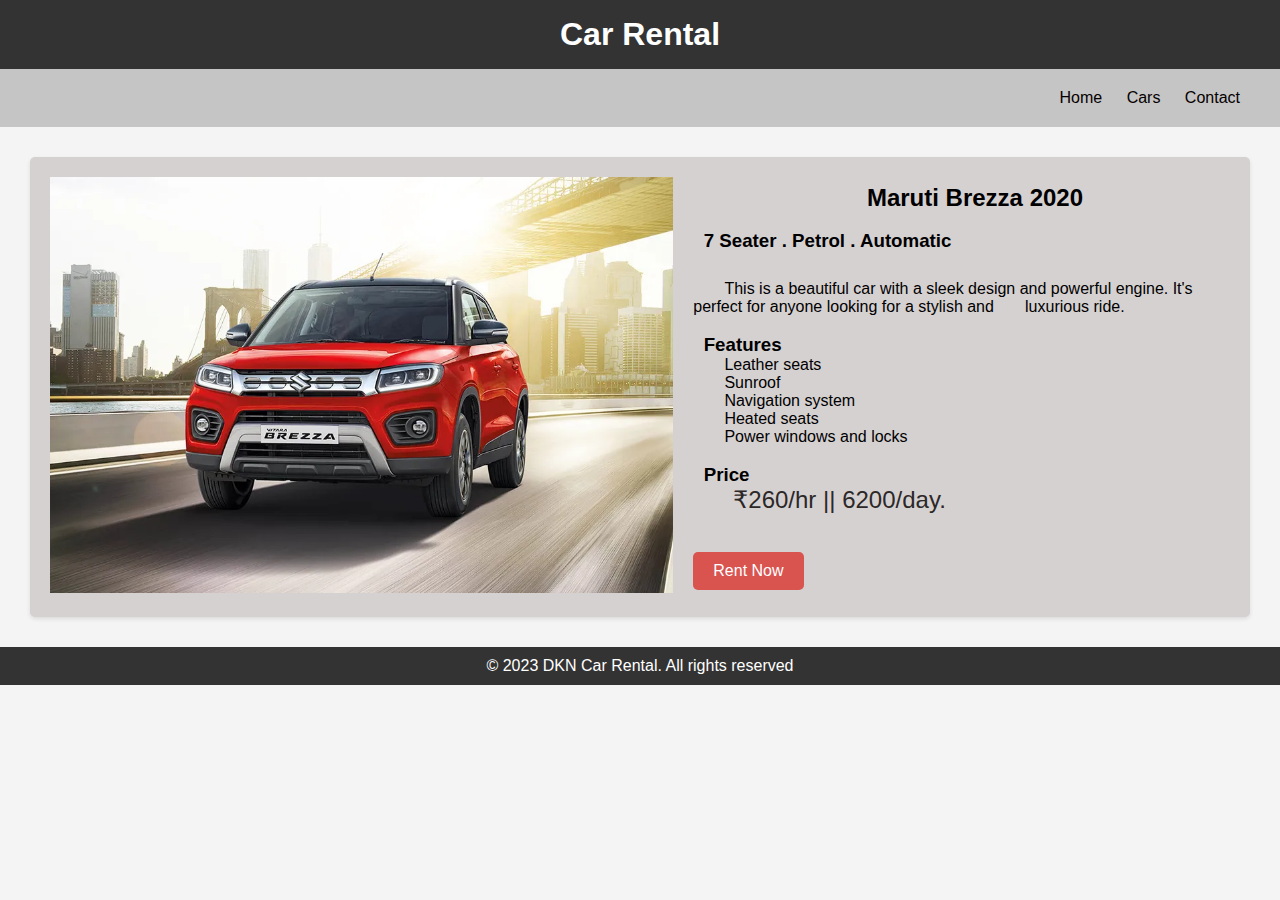
<file: brezza.html>
<!DOCTYPE html>
<html lang="en">
<head>
    <meta charset="UTF-8">
    <meta name="viewport" content="width=device-width, initial-scale=1.0">
    <link rel="stylesheet" href="nissan_kicks.css">
    <title>Car Description - Maruti Brezza 2020 </title>
</head>
<body>
    <header class="name">
        <h1>Car Rental</h1> </header>
        <header class="home">
        <nav>
            <ul>
                <li><a href="index.html">Home</a></li>
                <li><a href="Car_Shortlist.html">Cars</a></li>
                <li><a href="#">Contact</a></li>
            </ul>
        </nav>
    </header>

<main>    <main class="car-description">
        <div class="car-image"width="623.3" height="418.94">
            <img src="images/car9.jpg" alt="Car Image"width="623.3" height="414.98">
        </div>
        <div class="car-info">
            <h2>&nbsp;&nbsp;&nbsp;&nbsp;&nbsp;&nbsp;&nbsp;Maruti Brezza 2020</h2>
            <br>
            <h3><b>&nbsp; 7 Seater . Petrol . Automatic</b></h3><br>
            <p class="car-details">
                <p>&nbsp;&nbsp;&nbsp;&nbsp;&nbsp;&nbsp;&nbsp;This is a beautiful car with a sleek design and powerful engine. It's perfect for anyone looking for a stylish and &nbsp;&nbsp;&nbsp;&nbsp;&nbsp;&nbsp;luxurious ride.</p>
      <br>
                <h3>&nbsp;&nbsp;Features</h3>
      <ul>
        <li type="none">&nbsp;&nbsp;&nbsp;&nbsp;&nbsp;&nbsp;&nbsp;Leather seats<p>
        <li  type="none">&nbsp;&nbsp;&nbsp;&nbsp;&nbsp;&nbsp;&nbsp;Sunroof</li>
        <li type="none">&nbsp;&nbsp;&nbsp;&nbsp;&nbsp;&nbsp;&nbsp;Navigation system</li>
        <li type="none">&nbsp;&nbsp;&nbsp;&nbsp;&nbsp;&nbsp;&nbsp;Heated seats</li>
        <li type="none">&nbsp;&nbsp;&nbsp;&nbsp;&nbsp;&nbsp;&nbsp;Power windows and locks</li>
      </ul><br>
      <h3>&nbsp;&nbsp;Price</h3>
      <p class="car-price">&nbsp;&nbsp;&nbsp;&nbsp;&nbsp; ₹260/hr || 6200/day.</p>
            </p>
            &nbsp;
            <button class="rent-button">Rent Now</button>
        </div>
    </main></main>

    <footer>
        <p>&copy; 2023 DKN Car Rental. All rights reserved </p>
    </footer>
</body>
</html>
</file>
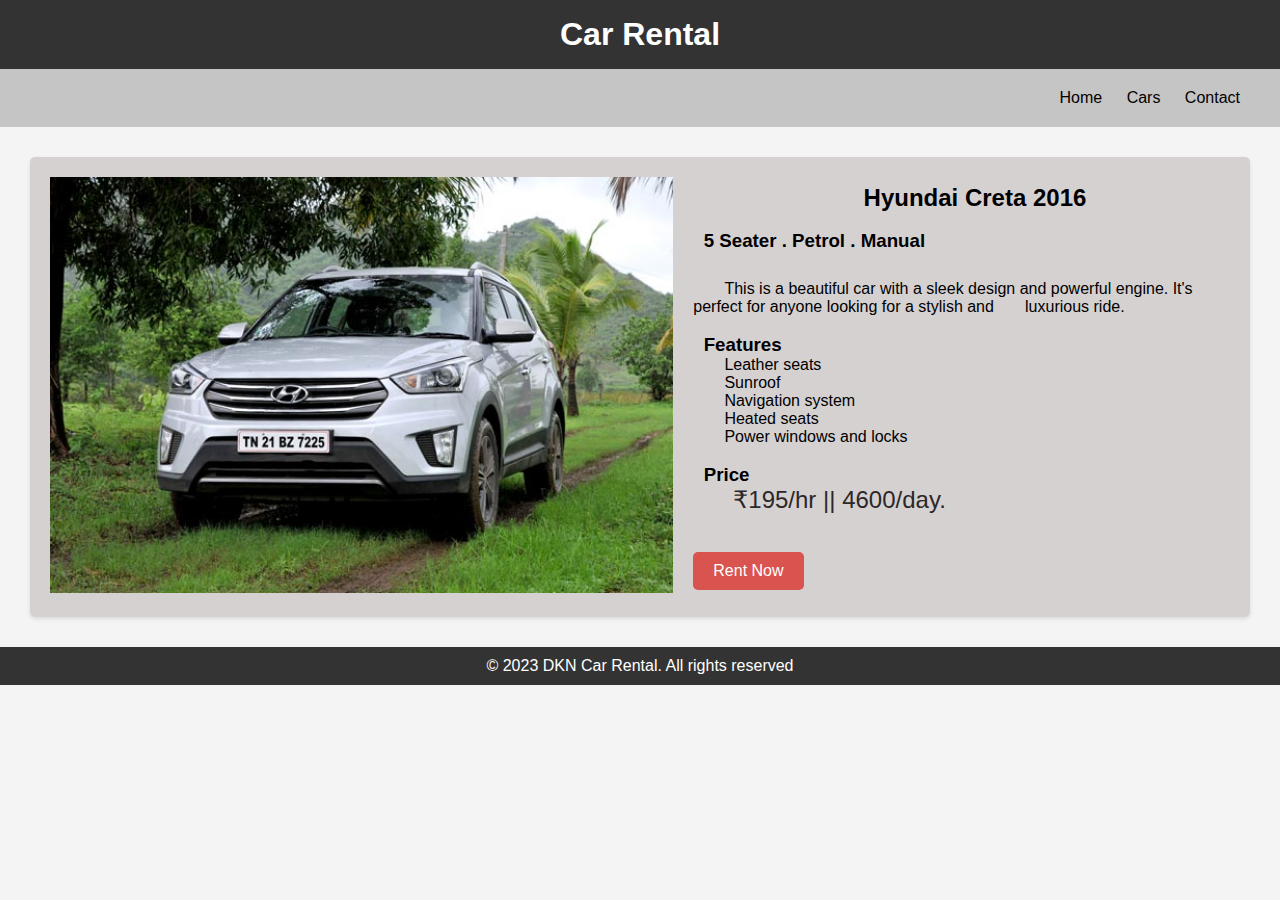
<file: creta.html>
<!DOCTYPE html>
<html lang="en">
<head>
    <meta charset="UTF-8">
    <meta name="viewport" content="width=device-width, initial-scale=1.0">
    <link rel="stylesheet" href="nissan_kicks.css">
    <title>Car Description - Hyundai Creta 2016 </title>
</head>
<body>
    <header class="name">
        <h1>Car Rental</h1> </header>
        <header class="home">
        <nav>
            <ul>
                <li><a href="index.html">Home</a></li>
                <li><a href="Car_Shortlist.html">Cars</a></li>
                <li><a href="#">Contact</a></li>
            </ul>
        </nav>
    </header>

<main>    <main class="car-description">
        <div class="car-image"width="623.3" height="418.94">
            <img src="images/car8.jpg" alt="Car Image"width="623.3" height="414.98">
        </div>
        <div class="car-info">
            <h2>&nbsp;&nbsp;&nbsp;&nbsp;&nbsp;&nbsp;&nbsp;Hyundai Creta 2016</h2>
            <br>
            <h3><b>&nbsp; 5 Seater . Petrol . Manual</b></h3><br>
            <p class="car-details">
                <p>&nbsp;&nbsp;&nbsp;&nbsp;&nbsp;&nbsp;&nbsp;This is a beautiful car with a sleek design and powerful engine. It's perfect for anyone looking for a stylish and &nbsp;&nbsp;&nbsp;&nbsp;&nbsp;&nbsp;luxurious ride.</p>
      <br>
                <h3>&nbsp;&nbsp;Features</h3>
      <ul>
        <li type="none">&nbsp;&nbsp;&nbsp;&nbsp;&nbsp;&nbsp;&nbsp;Leather seats<p>
        <li  type="none">&nbsp;&nbsp;&nbsp;&nbsp;&nbsp;&nbsp;&nbsp;Sunroof</li>
        <li type="none">&nbsp;&nbsp;&nbsp;&nbsp;&nbsp;&nbsp;&nbsp;Navigation system</li>
        <li type="none">&nbsp;&nbsp;&nbsp;&nbsp;&nbsp;&nbsp;&nbsp;Heated seats</li>
        <li type="none">&nbsp;&nbsp;&nbsp;&nbsp;&nbsp;&nbsp;&nbsp;Power windows and locks</li>
      </ul><br>
      <h3>&nbsp;&nbsp;Price</h3>
      <p class="car-price">&nbsp;&nbsp;&nbsp;&nbsp;&nbsp; ₹195/hr || 4600/day.</p>
            </p>
            &nbsp;
            <button class="rent-button">Rent Now</button>
        </div>
    </main></main>

    <footer>
        <p>&copy; 2023 DKN Car Rental. All rights reserved </p>
    </footer>
</body>
</html>
</file>
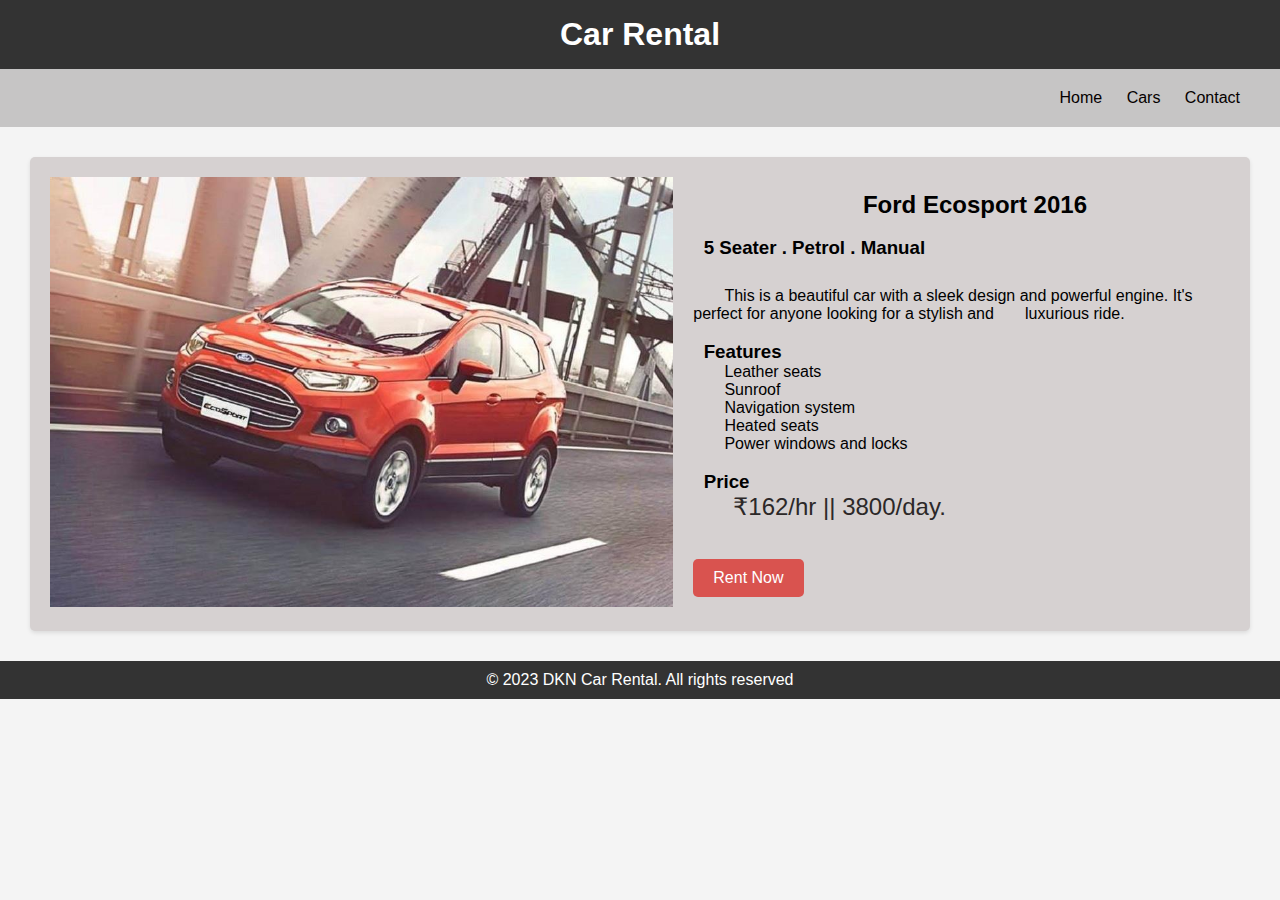
<file: ecosport.html>
<!DOCTYPE html>
<html lang="en">
<head>
    <meta charset="UTF-8">
    <meta name="viewport" content="width=device-width, initial-scale=1.0">
    <link rel="stylesheet" href="nissan_kicks.css">
    <title>Car Description - Ford Ecosport 2016 </title>
</head>
<body>
    <header class="name">
        <h1>Car Rental</h1> </header>
        <header class="home">
        <nav>
            <ul>
                <li><a href="index.html">Home</a></li>
                <li><a href="Car_Shortlist.html">Cars</a></li>
                <li><a href="#">Contact</a></li>
            </ul>
        </nav>
    </header>

<main>    <main class="car-description">
        <div class="car-image"width="623.3" height="418.94">
            <img src="images/car12.jpg" alt="Car Image"width="623.3" height="414.98">
        </div>
        <div class="car-info">
            <h2>&nbsp;&nbsp;&nbsp;&nbsp;&nbsp;&nbsp;&nbsp;Ford Ecosport 2016</h2>
            <br>
            <h3><b>&nbsp; 5 Seater . Petrol . Manual</b></h3><br>
            <p class="car-details">
                <p>&nbsp;&nbsp;&nbsp;&nbsp;&nbsp;&nbsp;&nbsp;This is a beautiful car with a sleek design and powerful engine. It's perfect for anyone looking for a stylish and &nbsp;&nbsp;&nbsp;&nbsp;&nbsp;&nbsp;luxurious ride.</p>
      <br>
                <h3>&nbsp;&nbsp;Features</h3>
      <ul>
        <li type="none">&nbsp;&nbsp;&nbsp;&nbsp;&nbsp;&nbsp;&nbsp;Leather seats<p>
        <li  type="none">&nbsp;&nbsp;&nbsp;&nbsp;&nbsp;&nbsp;&nbsp;Sunroof</li>
        <li type="none">&nbsp;&nbsp;&nbsp;&nbsp;&nbsp;&nbsp;&nbsp;Navigation system</li>
        <li type="none">&nbsp;&nbsp;&nbsp;&nbsp;&nbsp;&nbsp;&nbsp;Heated seats</li>
        <li type="none">&nbsp;&nbsp;&nbsp;&nbsp;&nbsp;&nbsp;&nbsp;Power windows and locks</li>
      </ul><br>
      <h3>&nbsp;&nbsp;Price</h3>
      <p class="car-price">&nbsp;&nbsp;&nbsp;&nbsp;&nbsp; ₹162/hr || 3800/day.</p>
            </p>
            &nbsp;
            <button class="rent-button">Rent Now</button>
        </div>
    </main></main>

    <footer>
        <p>&copy; 2023 DKN Car Rental. All rights reserved </p>
    </footer>
</body>
</html>
</file>
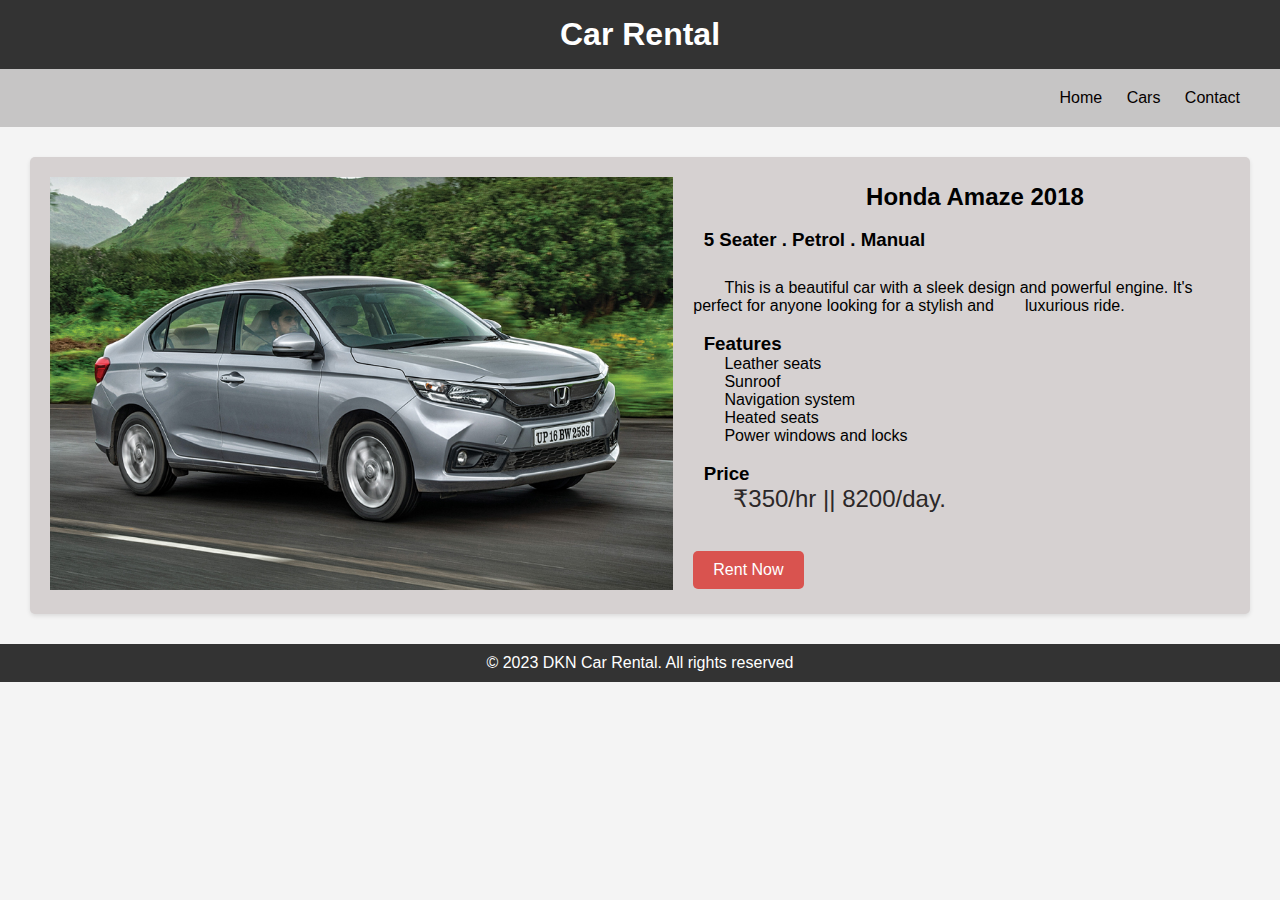
<file: hondaAmaze.html>
<!DOCTYPE html>
<html lang="en">
<head>
    <meta charset="UTF-8">
    <meta name="viewport" content="width=device-width, initial-scale=1.0">
    <link rel="stylesheet" href="nissan_kicks.css">
    <title>Car Description - Honda Amaze 2018 </title>
</head>
<body>
    <header class="name">
        <h1>Car Rental</h1> </header>
        <header class="home">
        <nav>
            <ul>
                <li><a href="index.html">Home</a></li>
                <li><a href="Car_Shortlist.html">Cars</a></li>
                <li><a href="#">Contact</a></li>
            </ul>
        </nav>
    </header>

<main>    <main class="car-description">
        <div class="car-image"width="623.3" height="418.94">
            <img src="images/car7.jpg" alt="Car Image"width="623.3" height="414.98">
        </div>
        <div class="car-info">
            <h2>&nbsp;&nbsp;&nbsp;&nbsp;&nbsp;&nbsp;&nbsp;Honda Amaze 2018</h2>
            <br>
            <h3><b>&nbsp; 5 Seater . Petrol . Manual</b></h3><br>
            <p class="car-details">
                <p>&nbsp;&nbsp;&nbsp;&nbsp;&nbsp;&nbsp;&nbsp;This is a beautiful car with a sleek design and powerful engine. It's perfect for anyone looking for a stylish and &nbsp;&nbsp;&nbsp;&nbsp;&nbsp;&nbsp;luxurious ride.</p>
      <br>
                <h3>&nbsp;&nbsp;Features</h3>
      <ul>
        <li type="none">&nbsp;&nbsp;&nbsp;&nbsp;&nbsp;&nbsp;&nbsp;Leather seats<p>
        <li  type="none">&nbsp;&nbsp;&nbsp;&nbsp;&nbsp;&nbsp;&nbsp;Sunroof</li>
        <li type="none">&nbsp;&nbsp;&nbsp;&nbsp;&nbsp;&nbsp;&nbsp;Navigation system</li>
        <li type="none">&nbsp;&nbsp;&nbsp;&nbsp;&nbsp;&nbsp;&nbsp;Heated seats</li>
        <li type="none">&nbsp;&nbsp;&nbsp;&nbsp;&nbsp;&nbsp;&nbsp;Power windows and locks</li>
      </ul><br>
      <h3>&nbsp;&nbsp;Price</h3>
      <p class="car-price">&nbsp;&nbsp;&nbsp;&nbsp;&nbsp; ₹350/hr || 8200/day.</p>
            </p>
            &nbsp;
            <button class="rent-button">Rent Now</button>
        </div>
    </main></main>

    <footer>
        <p>&copy; 2023 DKN Car Rental. All rights reserved </p>
    </footer>
</body>
</html>
</file>
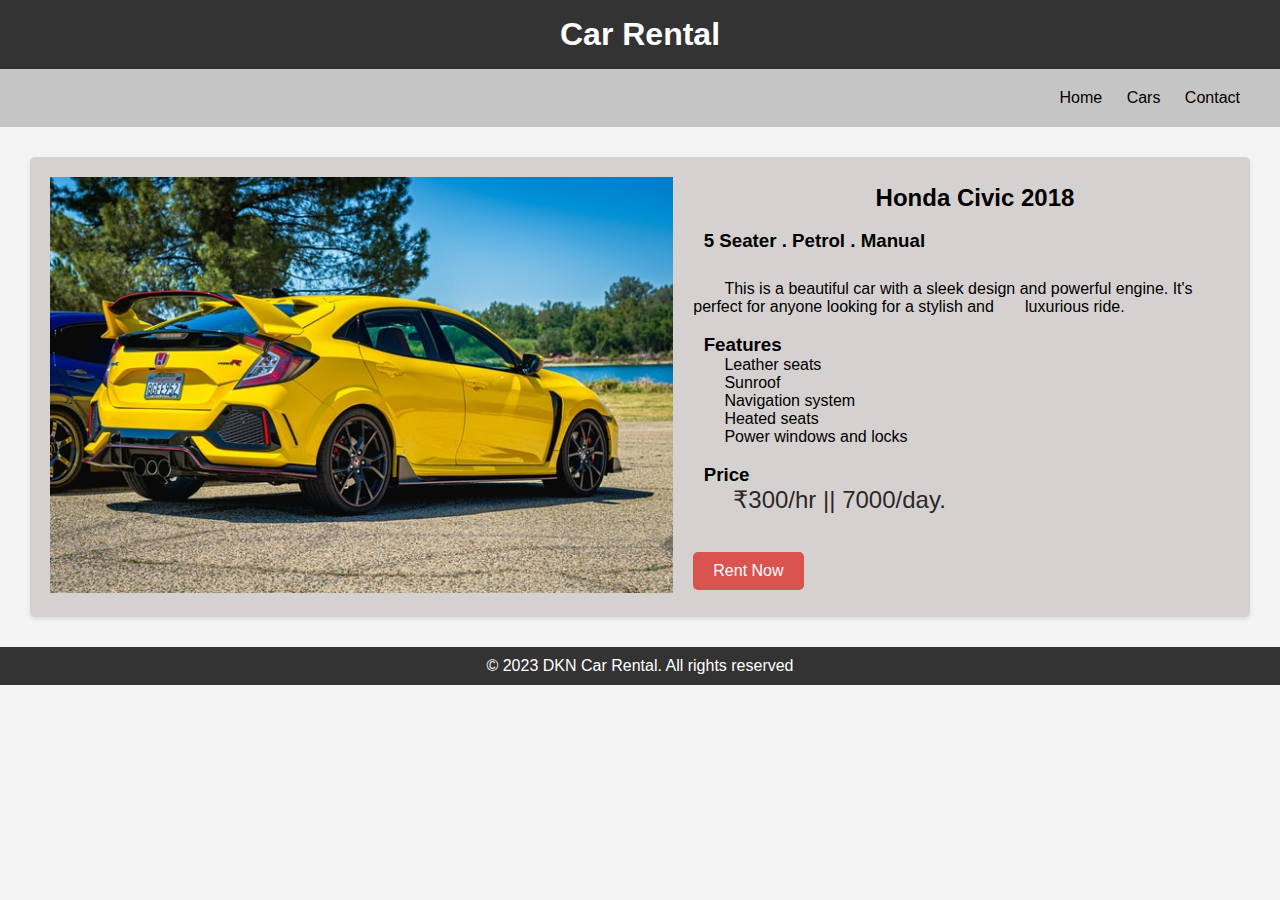
<file: hondaCivic.html>
<!DOCTYPE html>
<html lang="en">
<head>
    <meta charset="UTF-8">
    <meta name="viewport" content="width=device-width, initial-scale=1.0">
    <link rel="stylesheet" href="nissan_kicks.css">
    <title>Car Description - Honda Civic 2018 </title>
</head>
<body>
    <header class="name">
        <h1>Car Rental</h1> </header>
        <header class="home">
        <nav>
            <ul>
                <li><a href="index.html">Home</a></li>
                <li><a href="Car_Shortlist.html">Cars</a></li>
                <li><a href="#">Contact</a></li>
            </ul>
        </nav>
    </header>

<main>    <main class="car-description">
        <div class="car-image"width="623.3" height="418.94">
            <img src="images/car5.jpg" alt="Car Image"width="623.3" height="*414.98">
        </div>
        <div class="car-info">
            <h2>&nbsp;&nbsp;&nbsp;&nbsp;&nbsp;&nbsp;&nbsp;Honda Civic 2018</h2>
            <br>
            <h3><b>&nbsp; 5 Seater . Petrol . Manual</b></h3><br>
            <p class="car-details">
                <p>&nbsp;&nbsp;&nbsp;&nbsp;&nbsp;&nbsp;&nbsp;This is a beautiful car with a sleek design and powerful engine. It's perfect for anyone looking for a stylish and &nbsp;&nbsp;&nbsp;&nbsp;&nbsp;&nbsp;luxurious ride.</p>
      <br>
                <h3>&nbsp;&nbsp;Features</h3>
      <ul>
        <li type="none">&nbsp;&nbsp;&nbsp;&nbsp;&nbsp;&nbsp;&nbsp;Leather seats<p>
        <li  type="none">&nbsp;&nbsp;&nbsp;&nbsp;&nbsp;&nbsp;&nbsp;Sunroof</li>
        <li type="none">&nbsp;&nbsp;&nbsp;&nbsp;&nbsp;&nbsp;&nbsp;Navigation system</li>
        <li type="none">&nbsp;&nbsp;&nbsp;&nbsp;&nbsp;&nbsp;&nbsp;Heated seats</li>
        <li type="none">&nbsp;&nbsp;&nbsp;&nbsp;&nbsp;&nbsp;&nbsp;Power windows and locks</li>
      </ul><br>
      <h3>&nbsp;&nbsp;Price</h3>
      <p class="car-price">&nbsp;&nbsp;&nbsp;&nbsp;&nbsp; ₹300/hr || 7000/day.</p>
            </p>
            &nbsp;
            <button class="rent-button">Rent Now</button>
        </div>
    </main></main>

    <footer>
        <p>&copy; 2023 DKN Car Rental. All rights reserved </p>
    </footer>
</body>
</html>
</file>
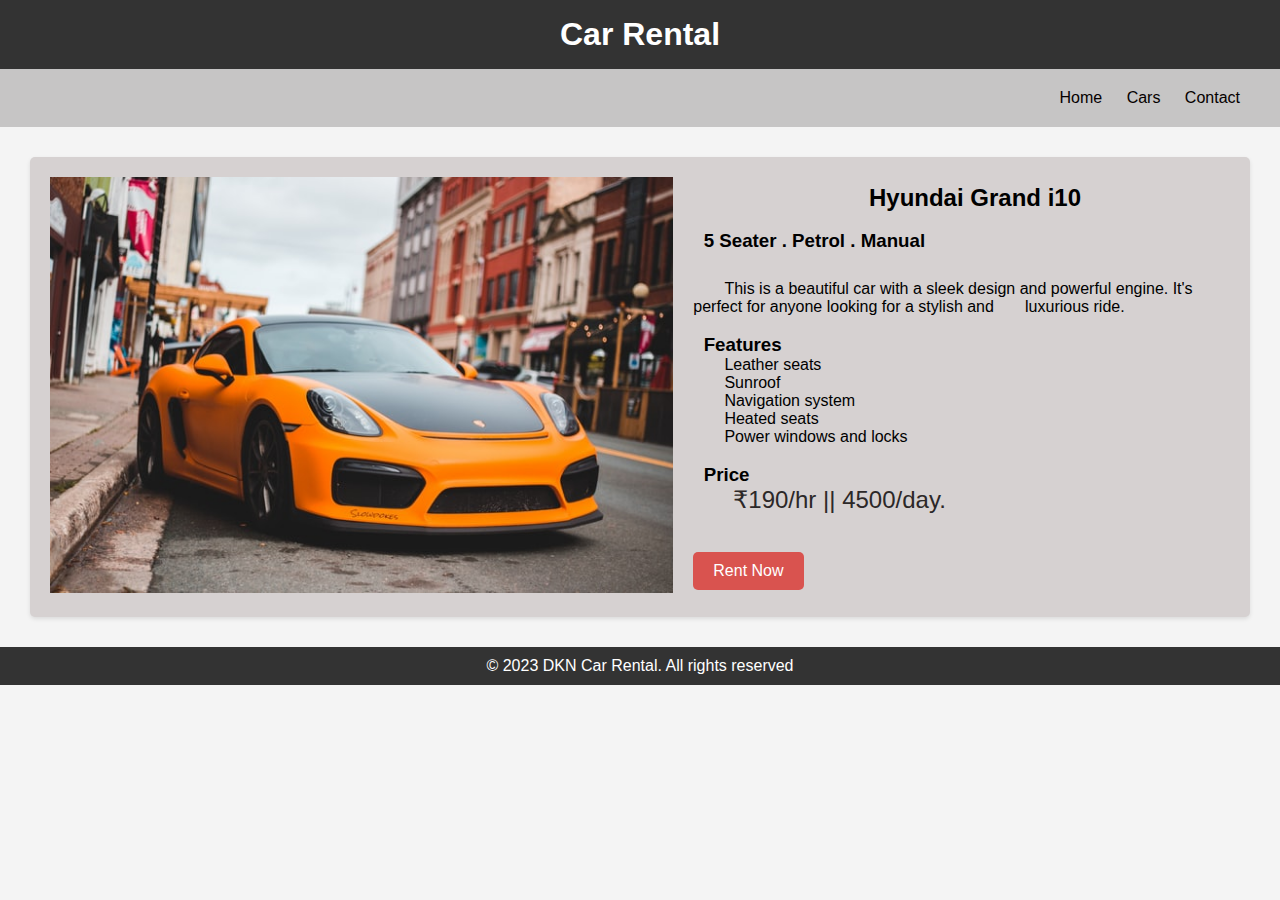
<file: i10.html>
<!DOCTYPE html>
<html lang="en">
<head>
    <meta charset="UTF-8">
    <meta name="viewport" content="width=device-width, initial-scale=1.0">
    <link rel="stylesheet" href="nissan_kicks.css">
    <title>Car Description - Hyundai Grand i10 </title>
</head>
<body>
    <header class="name">
        <h1>Car Rental</h1> </header>
        <header class="home">
        <nav>
            <ul>
                <li><a href="index.html">Home</a></li>
                <li><a href="Car_Shortlist.html">Cars</a></li>
                <li><a href="#">Contact</a></li>
            </ul>
        </nav>
    </header>

<main>    <main class="car-description">
        <div class="car-image"width="623.3" height="418.94">
            <img src="images/car6.jpg" alt="Car Image"width="623.3" height="414.98">
        </div>
        <div class="car-info">
            <h2>&nbsp;&nbsp;&nbsp;&nbsp;&nbsp;&nbsp;&nbsp;Hyundai Grand i10</h2>
            <br>
            <h3><b>&nbsp; 5 Seater . Petrol . Manual</b></h3><br>
            <p class="car-details">
                <p>&nbsp;&nbsp;&nbsp;&nbsp;&nbsp;&nbsp;&nbsp;This is a beautiful car with a sleek design and powerful engine. It's perfect for anyone looking for a stylish and &nbsp;&nbsp;&nbsp;&nbsp;&nbsp;&nbsp;luxurious ride.</p>
      <br>
                <h3>&nbsp;&nbsp;Features</h3>
      <ul>
        <li type="none">&nbsp;&nbsp;&nbsp;&nbsp;&nbsp;&nbsp;&nbsp;Leather seats<p>
        <li  type="none">&nbsp;&nbsp;&nbsp;&nbsp;&nbsp;&nbsp;&nbsp;Sunroof</li>
        <li type="none">&nbsp;&nbsp;&nbsp;&nbsp;&nbsp;&nbsp;&nbsp;Navigation system</li>
        <li type="none">&nbsp;&nbsp;&nbsp;&nbsp;&nbsp;&nbsp;&nbsp;Heated seats</li>
        <li type="none">&nbsp;&nbsp;&nbsp;&nbsp;&nbsp;&nbsp;&nbsp;Power windows and locks</li>
      </ul><br>
      <h3>&nbsp;&nbsp;Price</h3>
      <p class="car-price">&nbsp;&nbsp;&nbsp;&nbsp;&nbsp; ₹190/hr || 4500/day.</p>
            </p>
            &nbsp;
            <button class="rent-button">Rent Now</button>
        </div>
    </main></main>

    <footer>
        <p>&copy; 2023 DKN Car Rental. All rights reserved </p>
    </footer>
</body>
</html>
</file>
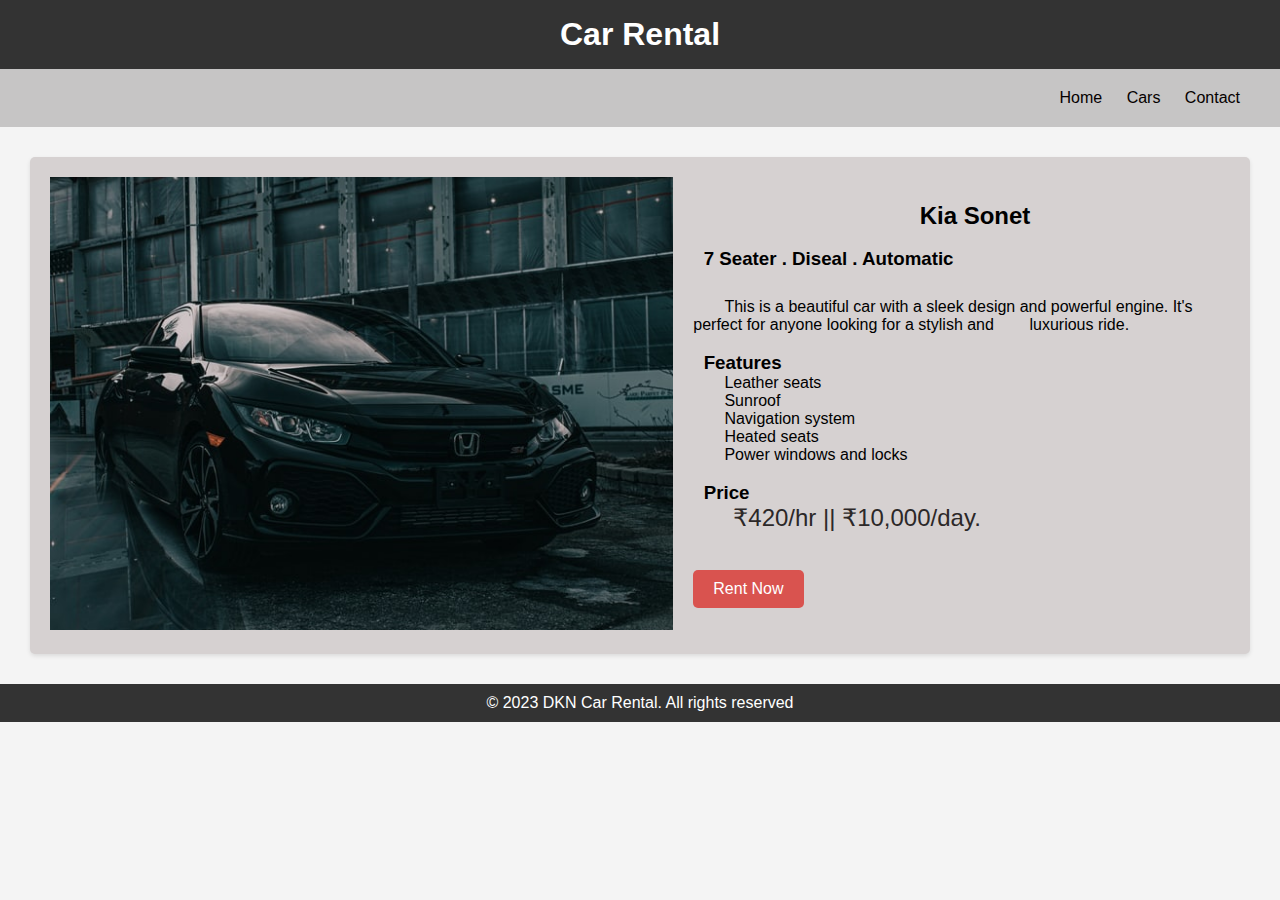
<file: KiaSonet.html>
<!DOCTYPE html>
<html lang="en">
<head>
    <meta charset="UTF-8">
    <meta name="viewport" content="width=device-width, initial-scale=1.0">
    <link rel="stylesheet" href="nissan_kicks.css">
    <title>Car Description - KIA Sonet </title>
</head>
<body>
    <header class="name">
        <h1>Car Rental</h1> </header>
        <header class="home">
        <nav>
            <ul>
                <li><a href="index.html">Home</a></li>
                <li><a href="Car_Shortlist.html">Cars</a></li>
                <li><a href="#">Contact</a></li>
            </ul>
        </nav>
    </header>

<main>    <main class="car-description">
        <div class="car-image" width="623.3" height="418.94">
            <img src="images/car3.jpg" alt="Car Image" width="623.3" height="*414.98">
        </div>
        <div class="car-info">
            <h2>&nbsp;&nbsp;&nbsp;&nbsp;&nbsp;&nbsp;&nbsp;Kia Sonet</h2>
            <br>
            <h3><b>&nbsp; 7 Seater . Diseal . Automatic</b></h3><br>
            <p class="car-details">
                <p>&nbsp;&nbsp;&nbsp;&nbsp;&nbsp;&nbsp;&nbsp;This is a beautiful car with a sleek design and powerful engine. It's perfect for anyone looking for a stylish and &nbsp;&nbsp;&nbsp;&nbsp;&nbsp;&nbsp; luxurious ride.</p>
      <br>
                <h3>&nbsp;&nbsp;Features</h3>
      <ul>
        <li type="none">&nbsp;&nbsp;&nbsp;&nbsp;&nbsp;&nbsp;&nbsp;Leather seats<p>
        <li  type="none">&nbsp;&nbsp;&nbsp;&nbsp;&nbsp;&nbsp;&nbsp;Sunroof</li>
        <li type="none">&nbsp;&nbsp;&nbsp;&nbsp;&nbsp;&nbsp;&nbsp;Navigation system</li>
        <li type="none">&nbsp;&nbsp;&nbsp;&nbsp;&nbsp;&nbsp;&nbsp;Heated seats</li>
        <li type="none">&nbsp;&nbsp;&nbsp;&nbsp;&nbsp;&nbsp;&nbsp;Power windows and locks</li>
      </ul><br>
      <h3>&nbsp;&nbsp;Price</h3>
      <p class="car-price">&nbsp;&nbsp;&nbsp;&nbsp;&nbsp; ₹420/hr || ₹10,000/day.</p>
            </p>
            &nbsp;
            <button class="rent-button">Rent Now</button>
        </div>
    </main></main>

    <footer>
        <p>&copy; 2023 DKN Car Rental. All rights reserved </p>
    </footer>
</body>
</html>
</file>
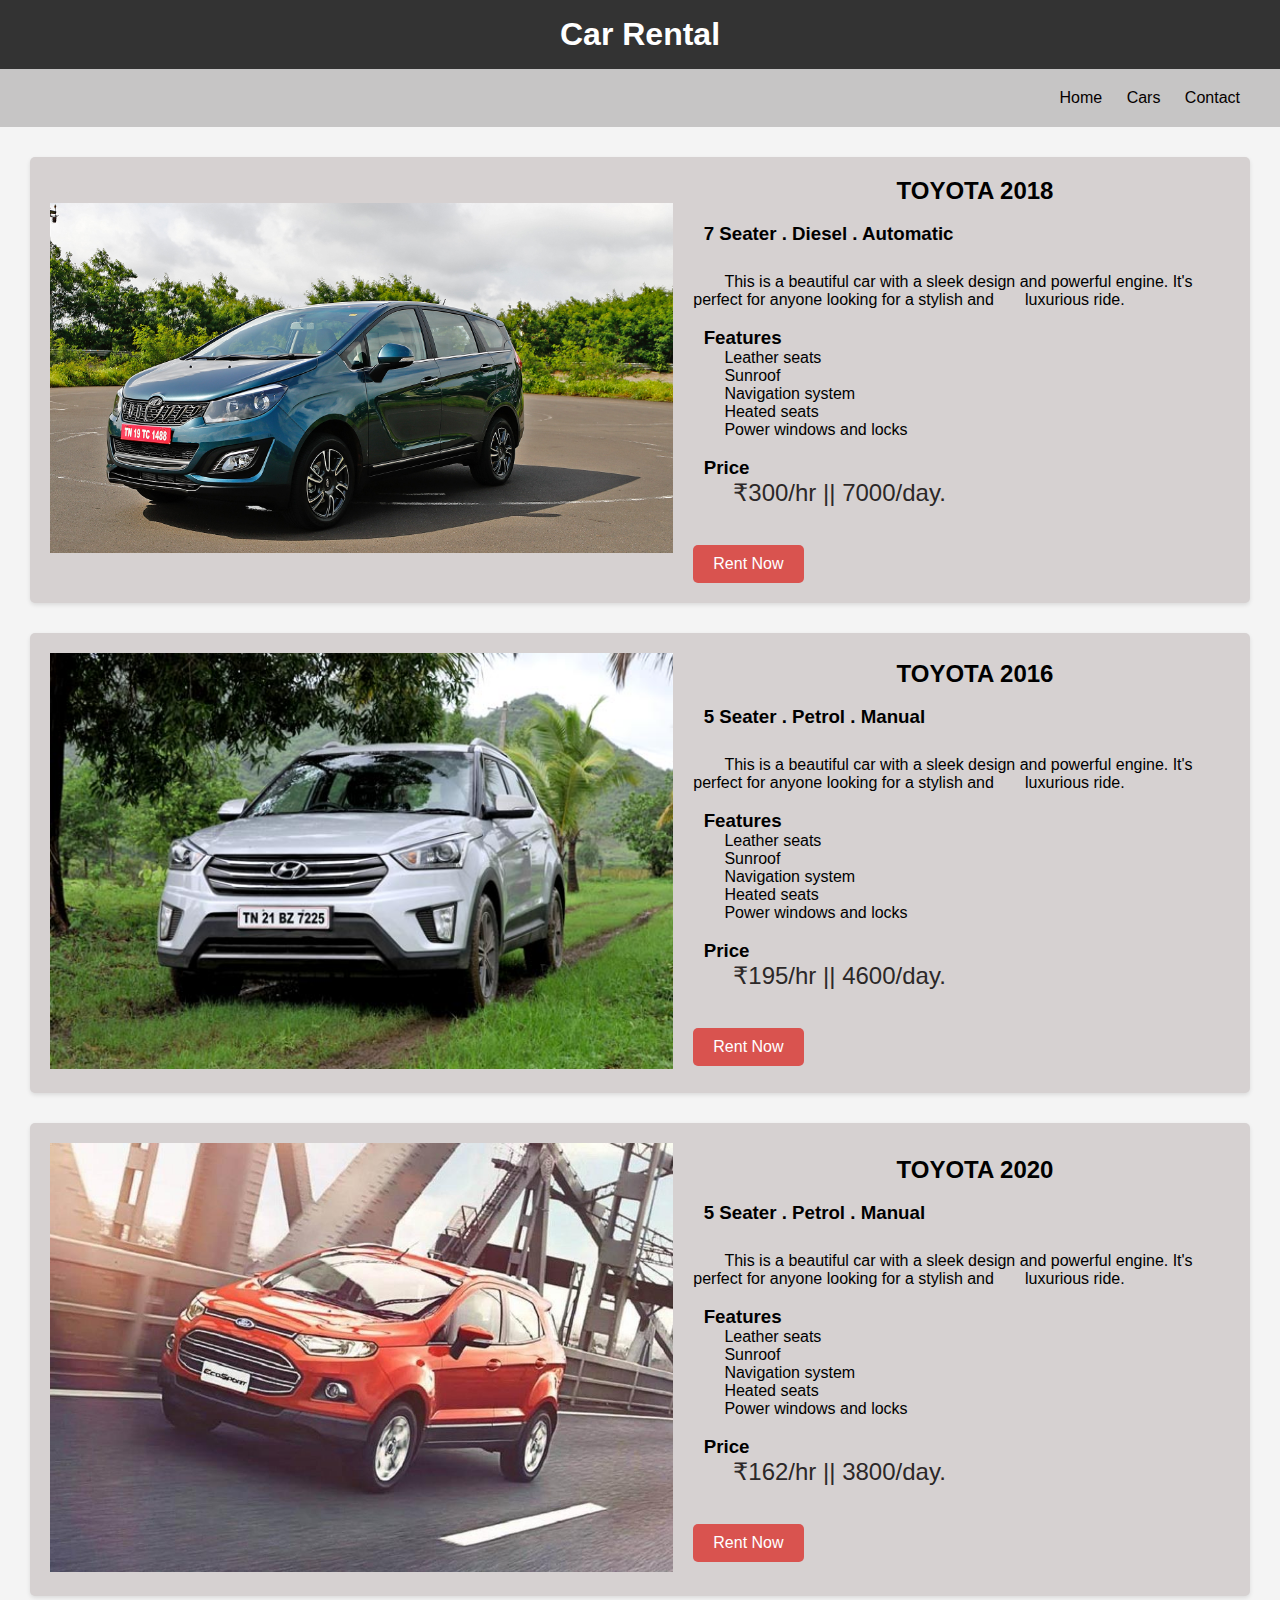
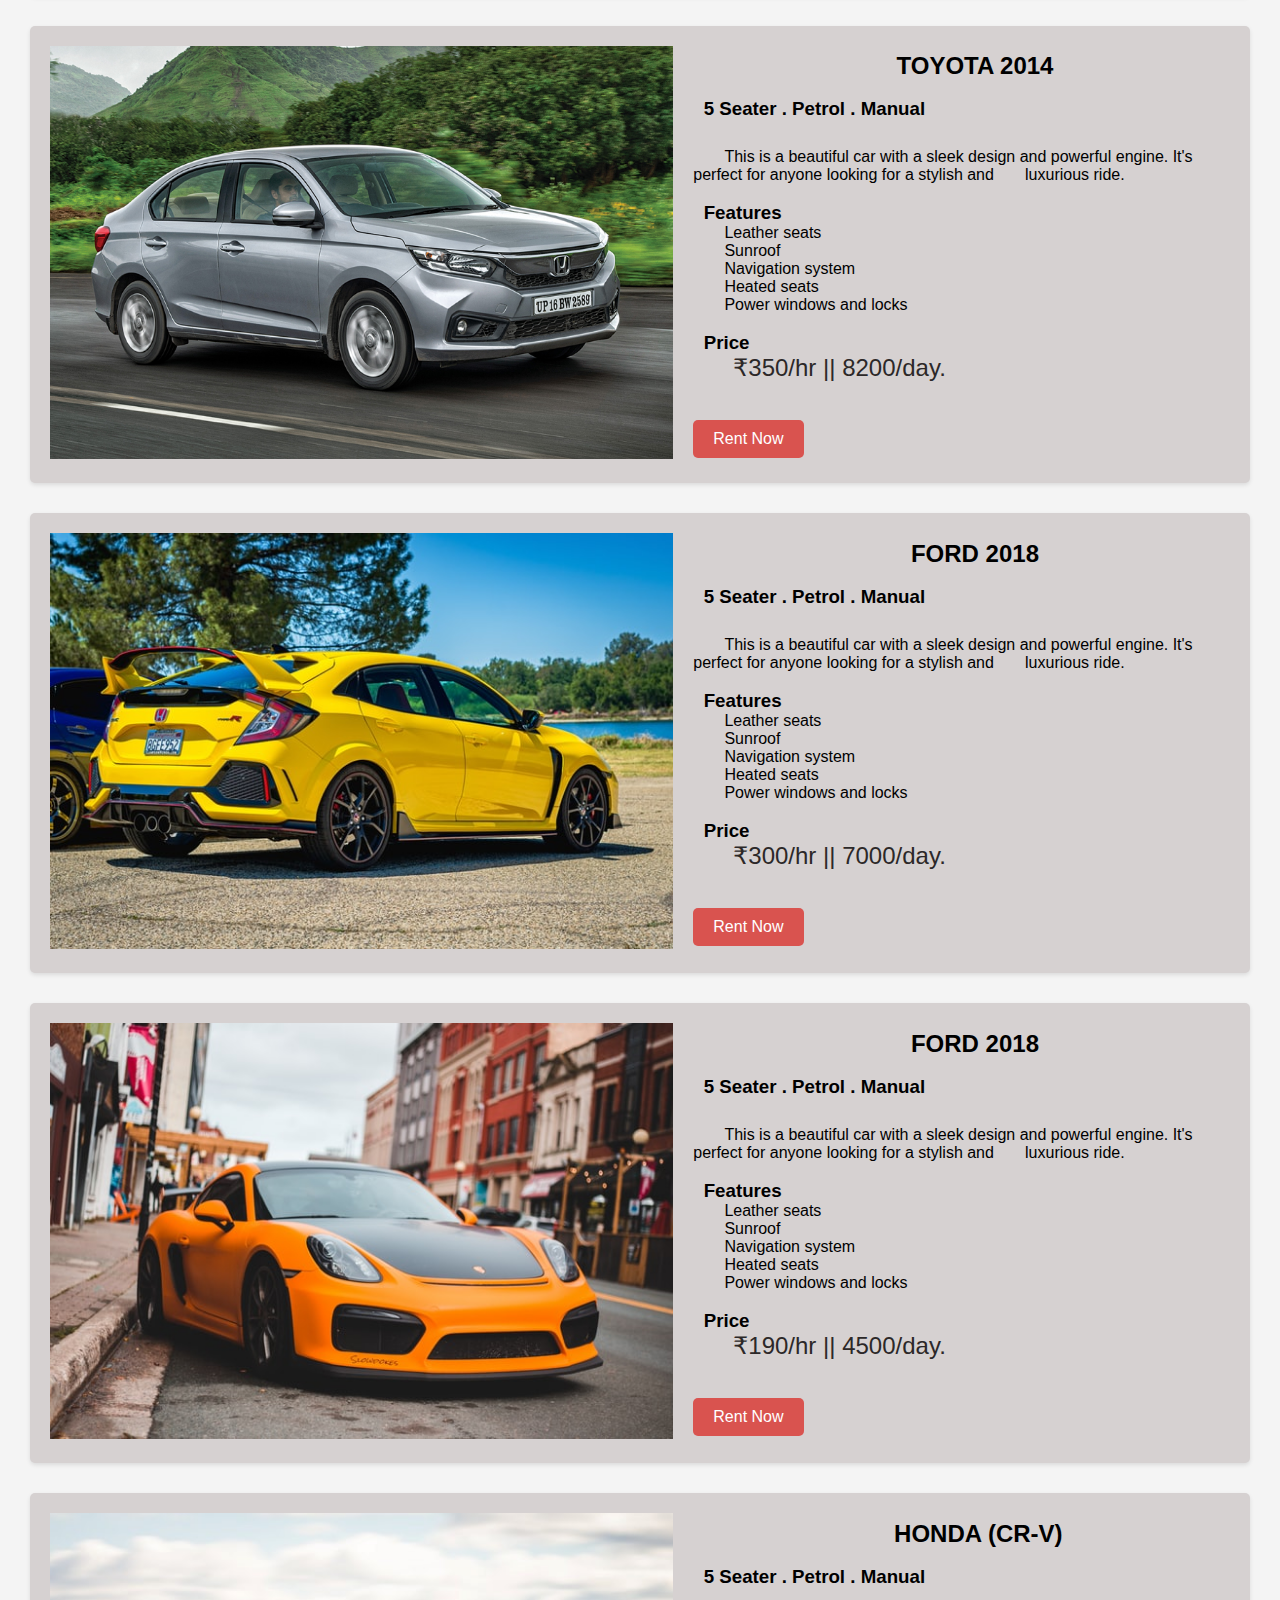
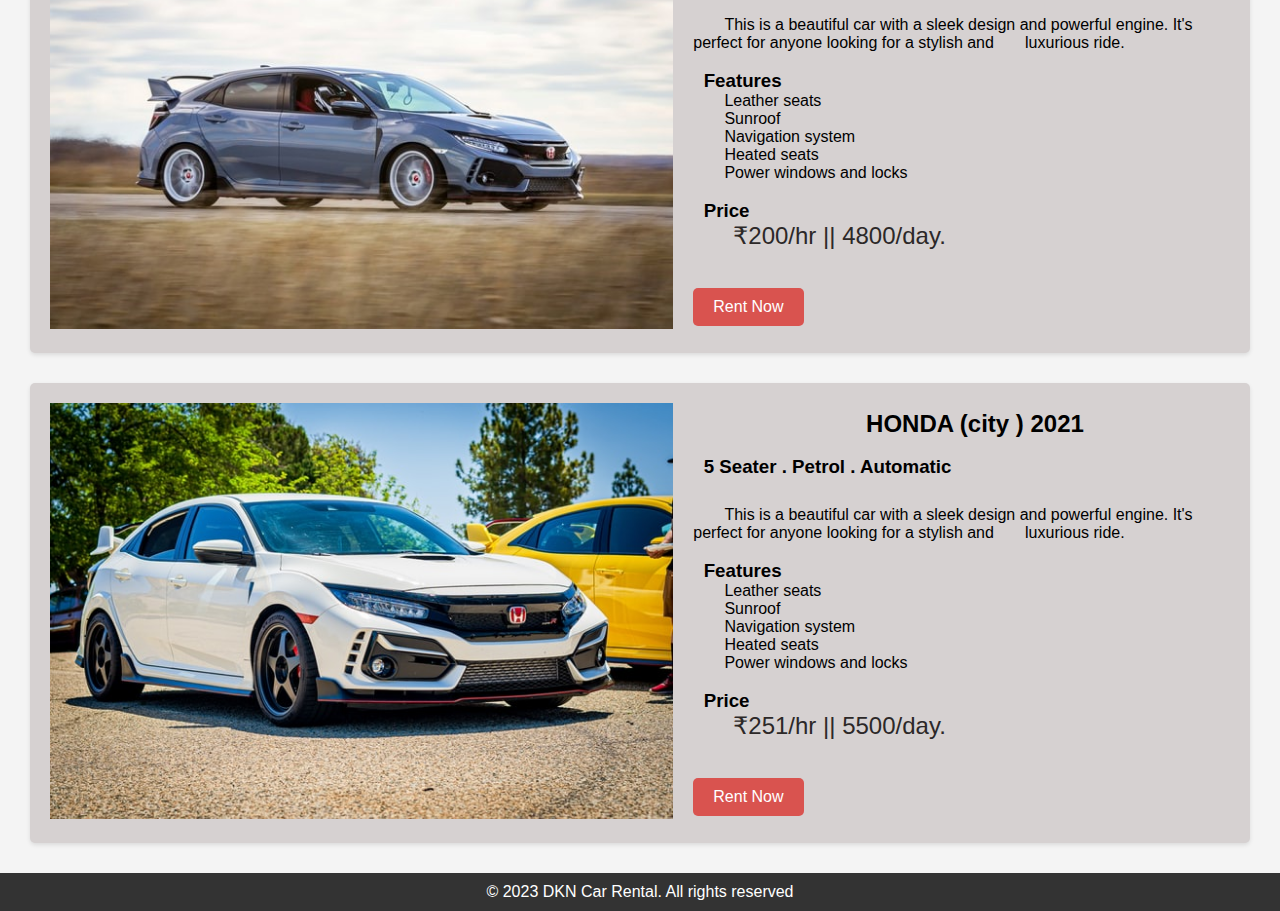
<file: marazzo.html>
<!DOCTYPE html>
<html lang="en">
<head>
    <meta charset="UTF-8">
    <meta name="viewport" content="width=device-width, initial-scale=1.0">
    <link rel="stylesheet" href="nissan_kicks.css">
    <title>Car Description - Mahindra Marazzo 2018 </title>
</head>
<body>
    <header class="name">
        <h1>Car Rental</h1> </header>
        <header class="home">
        <nav>
            <ul>
                <li><a href="index.html">Home</a></li>
                <li><a href="Car_Shortlist.html">Cars</a></li>
                <li><a href="#">Contact</a></li>
            </ul>
        </nav>
    </header>

<main>    <main class="car-description">
        <div class="car-image"width="623.3" height="418.94">
            <img src="images/car10.jpg" alt="Car Image"width="623.3" height="414.98">
        </div>
        <div class="car-info">
            <h2>&nbsp;&nbsp;&nbsp;&nbsp;&nbsp;&nbsp;&nbsp;TOYOTA  2018</h2>
            <br>
            <h3><b>&nbsp; 7 Seater . Diesel . Automatic</b></h3><br>
            <p class="car-details">
                <p>&nbsp;&nbsp;&nbsp;&nbsp;&nbsp;&nbsp;&nbsp;This is a beautiful car with a sleek design and powerful engine. It's perfect for anyone looking for a stylish and &nbsp;&nbsp;&nbsp;&nbsp;&nbsp;&nbsp;luxurious ride.</p>
      <br>
                <h3>&nbsp;&nbsp;Features</h3>
      <ul>
        <li type="none">&nbsp;&nbsp;&nbsp;&nbsp;&nbsp;&nbsp;&nbsp;Leather seats<p>
        <li  type="none">&nbsp;&nbsp;&nbsp;&nbsp;&nbsp;&nbsp;&nbsp;Sunroof</li>
        <li type="none">&nbsp;&nbsp;&nbsp;&nbsp;&nbsp;&nbsp;&nbsp;Navigation system</li>
        <li type="none">&nbsp;&nbsp;&nbsp;&nbsp;&nbsp;&nbsp;&nbsp;Heated seats</li>
        <li type="none">&nbsp;&nbsp;&nbsp;&nbsp;&nbsp;&nbsp;&nbsp;Power windows and locks</li>
      </ul><br>
      <h3>&nbsp;&nbsp;Price</h3>
      <p class="car-price">&nbsp;&nbsp;&nbsp;&nbsp;&nbsp; ₹300/hr || 7000/day.</p>
            </p>
            &nbsp;
            <button class="rent-button">Rent Now</button>
        </div>
    </main></main>
    <main>    <main class="car-description">
        <div class="car-image"width="623.3" height="418.94">
            <img src="images/car8.jpg" alt="Car Image"width="623.3" height="414.98">
        </div>
        <div class="car-info">
            <h2>&nbsp;&nbsp;&nbsp;&nbsp;&nbsp;&nbsp;&nbsp;TOYOTA 2016</h2>
            <br>
            <h3><b>&nbsp; 5 Seater . Petrol . Manual</b></h3><br>
            <p class="car-details">
                <p>&nbsp;&nbsp;&nbsp;&nbsp;&nbsp;&nbsp;&nbsp;This is a beautiful car with a sleek design and powerful engine. It's perfect for anyone looking for a stylish and &nbsp;&nbsp;&nbsp;&nbsp;&nbsp;&nbsp;luxurious ride.</p>
      <br>
                <h3>&nbsp;&nbsp;Features</h3>
      <ul>
        <li type="none">&nbsp;&nbsp;&nbsp;&nbsp;&nbsp;&nbsp;&nbsp;Leather seats<p>
        <li  type="none">&nbsp;&nbsp;&nbsp;&nbsp;&nbsp;&nbsp;&nbsp;Sunroof</li>
        <li type="none">&nbsp;&nbsp;&nbsp;&nbsp;&nbsp;&nbsp;&nbsp;Navigation system</li>
        <li type="none">&nbsp;&nbsp;&nbsp;&nbsp;&nbsp;&nbsp;&nbsp;Heated seats</li>
        <li type="none">&nbsp;&nbsp;&nbsp;&nbsp;&nbsp;&nbsp;&nbsp;Power windows and locks</li>
      </ul><br>
      <h3>&nbsp;&nbsp;Price</h3>
      <p class="car-price">&nbsp;&nbsp;&nbsp;&nbsp;&nbsp; ₹195/hr || 4600/day.</p>
            </p>
            &nbsp;
            <button class="rent-button">Rent Now</button>
        </div>
    </main></main>
    <main>    <main class="car-description">
        <div class="car-image"width="623.3" height="418.94">
            <img src="images/car12.jpg" alt="Car Image"width="623.3" height="414.98">
        </div>
        <div class="car-info">
            <h2>&nbsp;&nbsp;&nbsp;&nbsp;&nbsp;&nbsp;&nbsp;TOYOTA 2020</h2>
            <br>
            <h3><b>&nbsp; 5 Seater . Petrol . Manual</b></h3><br>
            <p class="car-details">
                <p>&nbsp;&nbsp;&nbsp;&nbsp;&nbsp;&nbsp;&nbsp;This is a beautiful car with a sleek design and powerful engine. It's perfect for anyone looking for a stylish and &nbsp;&nbsp;&nbsp;&nbsp;&nbsp;&nbsp;luxurious ride.</p>
      <br>
                <h3>&nbsp;&nbsp;Features</h3>
      <ul>
        <li type="none">&nbsp;&nbsp;&nbsp;&nbsp;&nbsp;&nbsp;&nbsp;Leather seats<p>
        <li  type="none">&nbsp;&nbsp;&nbsp;&nbsp;&nbsp;&nbsp;&nbsp;Sunroof</li>
        <li type="none">&nbsp;&nbsp;&nbsp;&nbsp;&nbsp;&nbsp;&nbsp;Navigation system</li>
        <li type="none">&nbsp;&nbsp;&nbsp;&nbsp;&nbsp;&nbsp;&nbsp;Heated seats</li>
        <li type="none">&nbsp;&nbsp;&nbsp;&nbsp;&nbsp;&nbsp;&nbsp;Power windows and locks</li>
      </ul><br>
      <h3>&nbsp;&nbsp;Price</h3>
      <p class="car-price">&nbsp;&nbsp;&nbsp;&nbsp;&nbsp; ₹162/hr || 3800/day.</p>
            </p>
            &nbsp;
            <button class="rent-button">Rent Now</button>
        </div>
    </main></main>
    <main>    <main class="car-description">
        <div class="car-image"width="623.3" height="418.94">
            <img src="images/car7.jpg" alt="Car Image"width="623.3" height="414.98">
        </div>
        <div class="car-info">
            <h2>&nbsp;&nbsp;&nbsp;&nbsp;&nbsp;&nbsp;&nbsp;TOYOTA 2014</h2>
            <br>
            <h3><b>&nbsp; 5 Seater . Petrol . Manual</b></h3><br>
            <p class="car-details">
                <p>&nbsp;&nbsp;&nbsp;&nbsp;&nbsp;&nbsp;&nbsp;This is a beautiful car with a sleek design and powerful engine. It's perfect for anyone looking for a stylish and &nbsp;&nbsp;&nbsp;&nbsp;&nbsp;&nbsp;luxurious ride.</p>
      <br>
                <h3>&nbsp;&nbsp;Features</h3>
      <ul>
        <li type="none">&nbsp;&nbsp;&nbsp;&nbsp;&nbsp;&nbsp;&nbsp;Leather seats<p>
        <li  type="none">&nbsp;&nbsp;&nbsp;&nbsp;&nbsp;&nbsp;&nbsp;Sunroof</li>
        <li type="none">&nbsp;&nbsp;&nbsp;&nbsp;&nbsp;&nbsp;&nbsp;Navigation system</li>
        <li type="none">&nbsp;&nbsp;&nbsp;&nbsp;&nbsp;&nbsp;&nbsp;Heated seats</li>
        <li type="none">&nbsp;&nbsp;&nbsp;&nbsp;&nbsp;&nbsp;&nbsp;Power windows and locks</li>
      </ul><br>
      <h3>&nbsp;&nbsp;Price</h3>
      <p class="car-price">&nbsp;&nbsp;&nbsp;&nbsp;&nbsp; ₹350/hr || 8200/day.</p>
            </p>
            &nbsp;
            <button class="rent-button">Rent Now</button>
        </div>
    </main></main>
    <main>    <main class="car-description">
        <div class="car-image"width="623.3" height="418.94">
            <img src="images/car5.jpg" alt="Car Image"width="623.3" height="*414.98">
        </div>
        <div class="car-info">
            <h2>&nbsp;&nbsp;&nbsp;&nbsp;&nbsp;&nbsp;&nbsp;FORD 2018</h2>
            <br>
            <h3><b>&nbsp; 5 Seater . Petrol . Manual</b></h3><br>
            <p class="car-details">
                <p>&nbsp;&nbsp;&nbsp;&nbsp;&nbsp;&nbsp;&nbsp;This is a beautiful car with a sleek design and powerful engine. It's perfect for anyone looking for a stylish and &nbsp;&nbsp;&nbsp;&nbsp;&nbsp;&nbsp;luxurious ride.</p>
      <br>
                <h3>&nbsp;&nbsp;Features</h3>
      <ul>
        <li type="none">&nbsp;&nbsp;&nbsp;&nbsp;&nbsp;&nbsp;&nbsp;Leather seats<p>
        <li  type="none">&nbsp;&nbsp;&nbsp;&nbsp;&nbsp;&nbsp;&nbsp;Sunroof</li>
        <li type="none">&nbsp;&nbsp;&nbsp;&nbsp;&nbsp;&nbsp;&nbsp;Navigation system</li>
        <li type="none">&nbsp;&nbsp;&nbsp;&nbsp;&nbsp;&nbsp;&nbsp;Heated seats</li>
        <li type="none">&nbsp;&nbsp;&nbsp;&nbsp;&nbsp;&nbsp;&nbsp;Power windows and locks</li>
      </ul><br>
      <h3>&nbsp;&nbsp;Price</h3>
      <p class="car-price">&nbsp;&nbsp;&nbsp;&nbsp;&nbsp; ₹300/hr || 7000/day.</p>
            </p>
            &nbsp;
            <button class="rent-button">Rent Now</button>
        </div>
    </main></main>
    <main>    <main class="car-description">
        <div class="car-image"width="623.3" height="418.94">
            <img src="images/car6.jpg" alt="Car Image"width="623.3" height="414.98">
        </div>
        <div class="car-info">
            <h2>&nbsp;&nbsp;&nbsp;&nbsp;&nbsp;&nbsp;&nbsp;FORD 2018</h2>
            <br>
            <h3><b>&nbsp; 5 Seater . Petrol . Manual</b></h3><br>
            <p class="car-details">
                <p>&nbsp;&nbsp;&nbsp;&nbsp;&nbsp;&nbsp;&nbsp;This is a beautiful car with a sleek design and powerful engine. It's perfect for anyone looking for a stylish and &nbsp;&nbsp;&nbsp;&nbsp;&nbsp;&nbsp;luxurious ride.</p>
      <br>
                <h3>&nbsp;&nbsp;Features</h3>
      <ul>
        <li type="none">&nbsp;&nbsp;&nbsp;&nbsp;&nbsp;&nbsp;&nbsp;Leather seats<p>
        <li  type="none">&nbsp;&nbsp;&nbsp;&nbsp;&nbsp;&nbsp;&nbsp;Sunroof</li>
        <li type="none">&nbsp;&nbsp;&nbsp;&nbsp;&nbsp;&nbsp;&nbsp;Navigation system</li>
        <li type="none">&nbsp;&nbsp;&nbsp;&nbsp;&nbsp;&nbsp;&nbsp;Heated seats</li>
        <li type="none">&nbsp;&nbsp;&nbsp;&nbsp;&nbsp;&nbsp;&nbsp;Power windows and locks</li>
      </ul><br>
      <h3>&nbsp;&nbsp;Price</h3>
      <p class="car-price">&nbsp;&nbsp;&nbsp;&nbsp;&nbsp; ₹190/hr || 4500/day.</p>
            </p>
            &nbsp;
            <button class="rent-button">Rent Now</button>
        </div>
    </main></main>
    <main>    <main class="car-description">
        <div class="car-image"width="623.3" height="418.94">
            <img src="images/car4.jpg" alt="Car Image"width="623.3" height="*414.98">
        </div>
        <div class="car-info">
            <h2>&nbsp;&nbsp;&nbsp;&nbsp;&nbsp;&nbsp;&nbsp; HONDA (CR-V) </h2>
            <br>
            <h3><b>&nbsp; 5 Seater . Petrol . Manual</b></h3><br>
            <p class="car-details">
                <p>&nbsp;&nbsp;&nbsp;&nbsp;&nbsp;&nbsp;&nbsp;This is a beautiful car with a sleek design and powerful engine. It's perfect for anyone looking for a stylish and &nbsp;&nbsp;&nbsp;&nbsp;&nbsp;&nbsp;luxurious ride.</p>
      <br>
                <h3>&nbsp;&nbsp;Features</h3>
      <ul>
        <li type="none">&nbsp;&nbsp;&nbsp;&nbsp;&nbsp;&nbsp;&nbsp;Leather seats<p>
        <li  type="none">&nbsp;&nbsp;&nbsp;&nbsp;&nbsp;&nbsp;&nbsp;Sunroof</li>
        <li type="none">&nbsp;&nbsp;&nbsp;&nbsp;&nbsp;&nbsp;&nbsp;Navigation system</li>
        <li type="none">&nbsp;&nbsp;&nbsp;&nbsp;&nbsp;&nbsp;&nbsp;Heated seats</li>
        <li type="none">&nbsp;&nbsp;&nbsp;&nbsp;&nbsp;&nbsp;&nbsp;Power windows and locks</li>
      </ul><br>
      <h3>&nbsp;&nbsp;Price</h3>
      <p class="car-price">&nbsp;&nbsp;&nbsp;&nbsp;&nbsp; ₹200/hr || 4800/day.</p>
            </p>
            &nbsp;
            <button class="rent-button">Rent Now</button>
        </div>
    </main></main>
    <main>    <main class="car-description">
        <div class="car-image"width=" 623.3" height="418.94">
            <img src="images/car1.jpg" alt="Car Image" width="623.3" height="414.98">
        </div>
        <div class="car-info">
            <h2>&nbsp;&nbsp;&nbsp;&nbsp;&nbsp;&nbsp;&nbsp;HONDA (city ) 2021</h2>
            <br>
            <h3><b>&nbsp; 5 Seater . Petrol . Automatic</b></h3><br>
            <p class="car-details">
                <p>&nbsp;&nbsp;&nbsp;&nbsp;&nbsp;&nbsp;&nbsp;This is a beautiful car with a sleek design and powerful engine. It's perfect for anyone looking for a stylish and &nbsp;&nbsp;&nbsp;&nbsp;&nbsp;&nbsp;luxurious ride.</p>
      <br>
                <h3>&nbsp;&nbsp;Features</h3>
      <ul>
        <li type="none">&nbsp;&nbsp;&nbsp;&nbsp;&nbsp;&nbsp;&nbsp;Leather seats<p>
        <li  type="none">&nbsp;&nbsp;&nbsp;&nbsp;&nbsp;&nbsp;&nbsp;Sunroof</li>
        <li type="none">&nbsp;&nbsp;&nbsp;&nbsp;&nbsp;&nbsp;&nbsp;Navigation system</li>
        <li type="none">&nbsp;&nbsp;&nbsp;&nbsp;&nbsp;&nbsp;&nbsp;Heated seats</li>
        <li type="none">&nbsp;&nbsp;&nbsp;&nbsp;&nbsp;&nbsp;&nbsp;Power windows and locks</li>
      </ul><br>
      <h3>&nbsp;&nbsp;Price</h3>
      <p class="car-price">&nbsp;&nbsp;&nbsp;&nbsp;&nbsp; ₹251/hr || 5500/day.</p>
            </p>
            &nbsp;
            <button class="rent-button">Rent Now</button>
        </div>
    </main></main>
    <footer>
        <p>&copy; 2023 DKN Car Rental. All rights reserved </p>
    </footer>
</body>
</html>
</file>
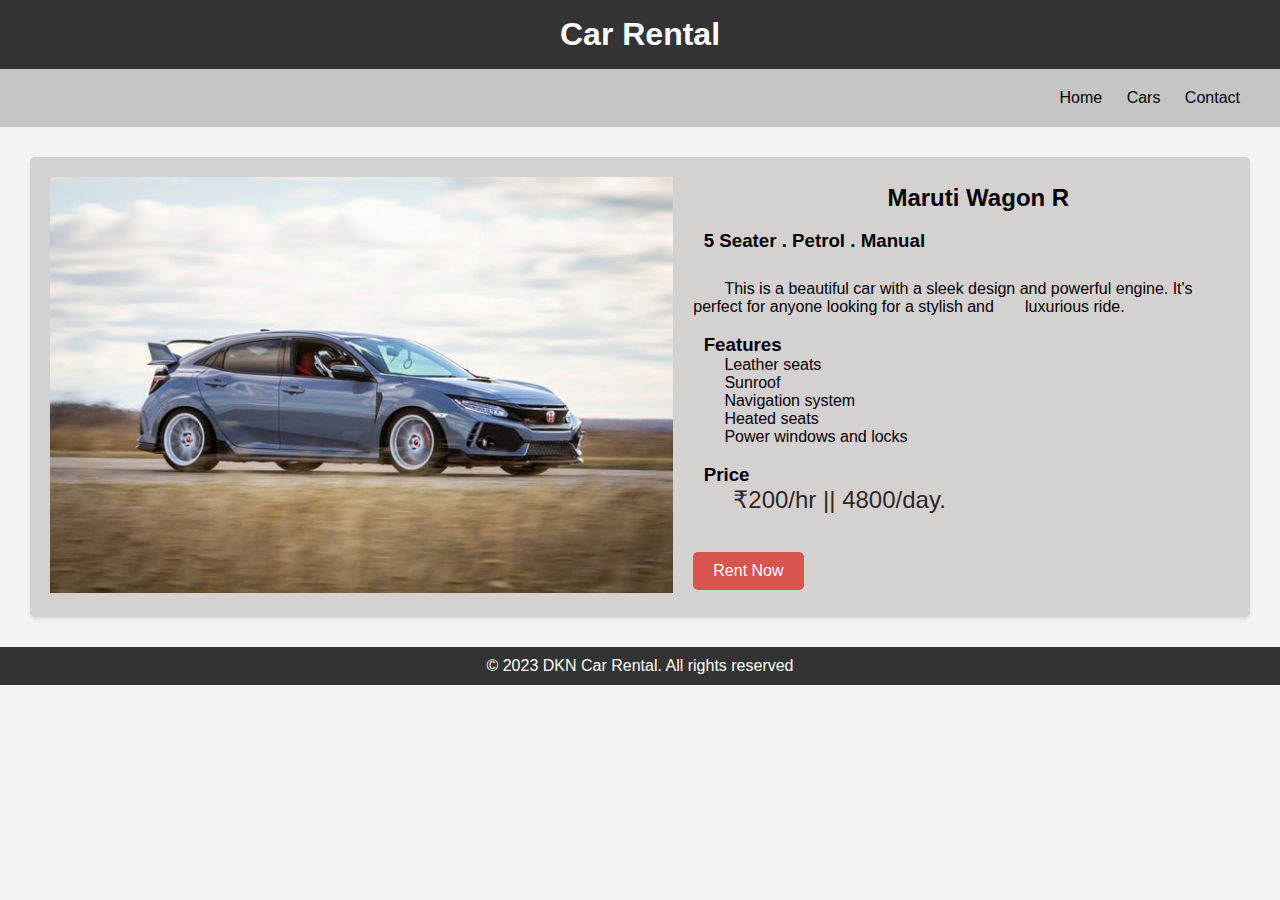
<file: Maruti_WagonR.html>
<!DOCTYPE html>
<html lang="en">
<head>
    <meta charset="UTF-8">
    <meta name="viewport" content="width=device-width, initial-scale=1.0">
    <link rel="stylesheet" href="nissan_kicks.css">
    <title>Car Description - Maruti Wagon R </title>
</head>
<body>
    <header class="name">
        <h1>Car Rental</h1> </header>
        <header class="home">
        <nav>
            <ul>
                <li><a href="index.html">Home</a></li>
                <li><a href="Car_Shortlist.html">Cars</a></li>
                <li><a href="#">Contact</a></li>
            </ul>
        </nav>
    </header>

<main>    <main class="car-description">
        <div class="car-image"width="623.3" height="418.94">
            <img src="images/car4.jpg" alt="Car Image"width="623.3" height="*414.98">
        </div>
        <div class="car-info">
            <h2>&nbsp;&nbsp;&nbsp;&nbsp;&nbsp;&nbsp;&nbsp; Maruti Wagon R</h2>
            <br>
            <h3><b>&nbsp; 5 Seater . Petrol . Manual</b></h3><br>
            <p class="car-details">
                <p>&nbsp;&nbsp;&nbsp;&nbsp;&nbsp;&nbsp;&nbsp;This is a beautiful car with a sleek design and powerful engine. It's perfect for anyone looking for a stylish and &nbsp;&nbsp;&nbsp;&nbsp;&nbsp;&nbsp;luxurious ride.</p>
      <br>
                <h3>&nbsp;&nbsp;Features</h3>
      <ul>
        <li type="none">&nbsp;&nbsp;&nbsp;&nbsp;&nbsp;&nbsp;&nbsp;Leather seats<p>
        <li  type="none">&nbsp;&nbsp;&nbsp;&nbsp;&nbsp;&nbsp;&nbsp;Sunroof</li>
        <li type="none">&nbsp;&nbsp;&nbsp;&nbsp;&nbsp;&nbsp;&nbsp;Navigation system</li>
        <li type="none">&nbsp;&nbsp;&nbsp;&nbsp;&nbsp;&nbsp;&nbsp;Heated seats</li>
        <li type="none">&nbsp;&nbsp;&nbsp;&nbsp;&nbsp;&nbsp;&nbsp;Power windows and locks</li>
      </ul><br>
      <h3>&nbsp;&nbsp;Price</h3>
      <p class="car-price">&nbsp;&nbsp;&nbsp;&nbsp;&nbsp; ₹200/hr || 4800/day.</p>
            </p>
            &nbsp;
            <button class="rent-button">Rent Now</button>
        </div>
    </main></main>

    <footer>
        <p>&copy; 2023 DKN Car Rental. All rights reserved </p>
    </footer>
</body>
</html>
</file>
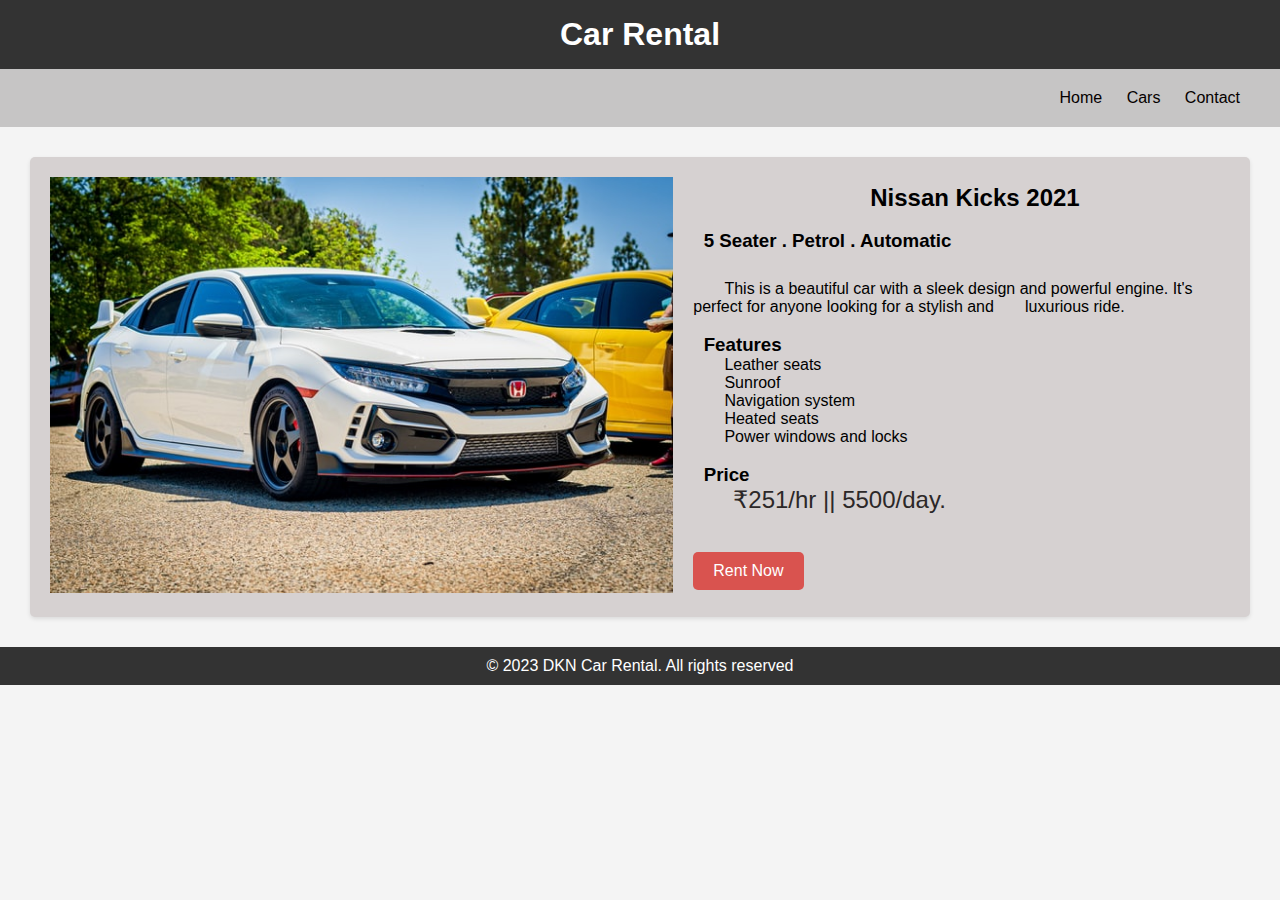
<file: nissan_kicks.html>
<!DOCTYPE html>
<html lang="en">
<head>
    <meta charset="UTF-8">
    <meta name="viewport" content="width=device-width, initial-scale=1.0">
    <link rel="stylesheet" href="nissan_kicks.css">
    <title>Car Description - Nissan Kicks </title>
</head>
<body>
    <header class="name">
        <h1>Car Rental</h1> </header>
        <header class="home">
        <nav>
            <ul>
                <li><a href="index.html">Home</a></li>
                <li><a href="Car_Shortlist.html">Cars</a></li>
                <li><a href="#">Contact</a></li>
            </ul>
        </nav>
    </header>

<main>    <main class="car-description">
        <div class="car-image"width=" 623.3" height="418.94">
            <img src="images/car1.jpg" alt="Car Image" width="623.3" height="414.98">
        </div>
        <div class="car-info">
            <h2>&nbsp;&nbsp;&nbsp;&nbsp;&nbsp;&nbsp;&nbsp;Nissan Kicks 2021</h2>
            <br>
            <h3><b>&nbsp; 5 Seater . Petrol . Automatic</b></h3><br>
            <p class="car-details">
                <p>&nbsp;&nbsp;&nbsp;&nbsp;&nbsp;&nbsp;&nbsp;This is a beautiful car with a sleek design and powerful engine. It's perfect for anyone looking for a stylish and &nbsp;&nbsp;&nbsp;&nbsp;&nbsp;&nbsp;luxurious ride.</p>
      <br>
                <h3>&nbsp;&nbsp;Features</h3>
      <ul>
        <li type="none">&nbsp;&nbsp;&nbsp;&nbsp;&nbsp;&nbsp;&nbsp;Leather seats<p>
        <li  type="none">&nbsp;&nbsp;&nbsp;&nbsp;&nbsp;&nbsp;&nbsp;Sunroof</li>
        <li type="none">&nbsp;&nbsp;&nbsp;&nbsp;&nbsp;&nbsp;&nbsp;Navigation system</li>
        <li type="none">&nbsp;&nbsp;&nbsp;&nbsp;&nbsp;&nbsp;&nbsp;Heated seats</li>
        <li type="none">&nbsp;&nbsp;&nbsp;&nbsp;&nbsp;&nbsp;&nbsp;Power windows and locks</li>
      </ul><br>
      <h3>&nbsp;&nbsp;Price</h3>
      <p class="car-price">&nbsp;&nbsp;&nbsp;&nbsp;&nbsp; ₹251/hr || 5500/day.</p>
            </p>
            &nbsp;
            <button class="rent-button">Rent Now</button>
        </div>
    </main></main>

    <footer>
        <p>&copy; 2023 DKN Car Rental. All rights reserved</p>
    </footer>
</body>
</html>
</file>
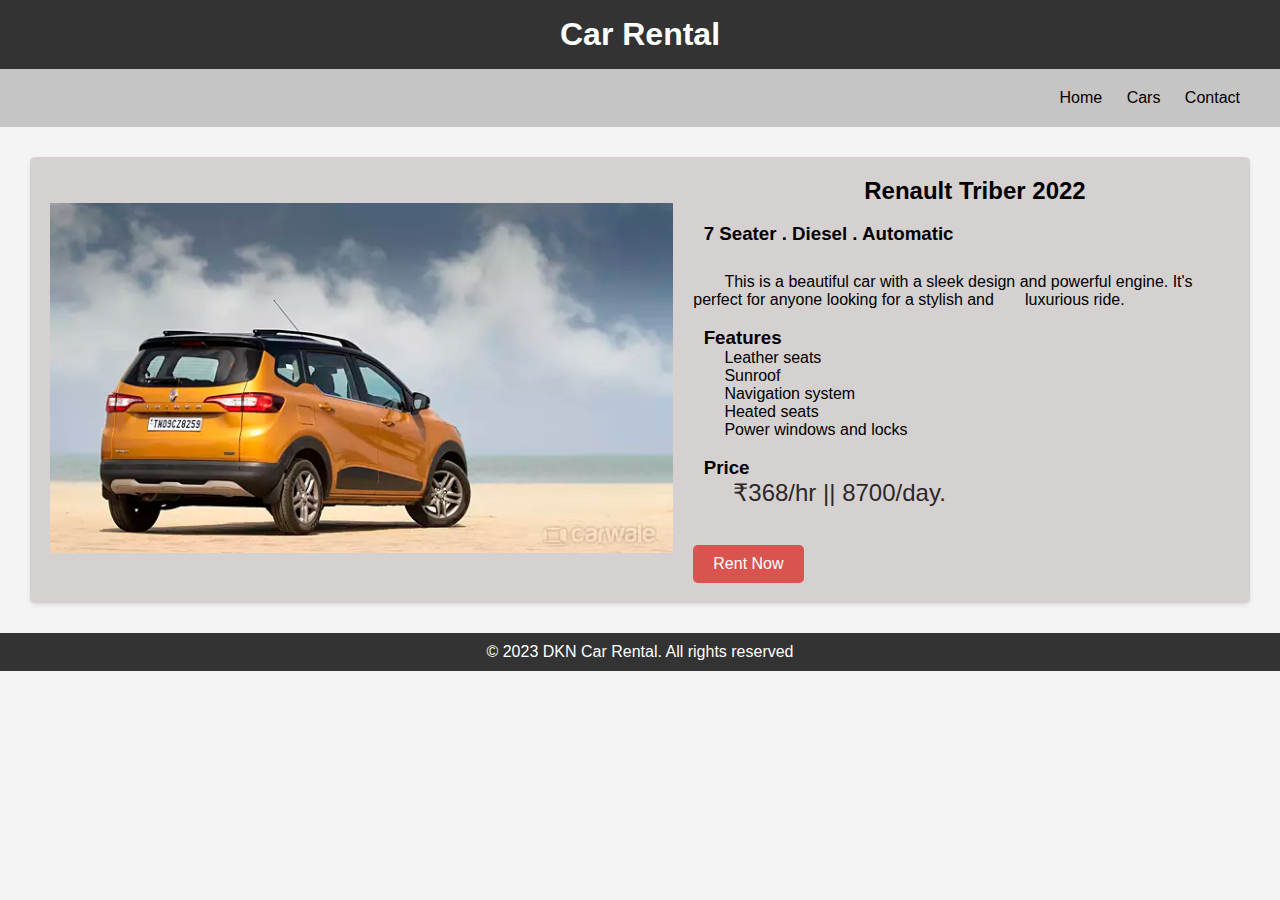
<file: tiber.html>
<!DOCTYPE html>
<html lang="en">
<head>
    <meta charset="UTF-8">
    <meta name="viewport" content="width=device-width, initial-scale=1.0">
    <link rel="stylesheet" href="nissan_kicks.css">
    <title>Car Description - Renault Triber 2022 </title>
</head>
<body>
    <header class="name">
        <h1>Car Rental</h1> </header>
        <header class="home">
        <nav>
            <ul>
                <li><a href="index.html">Home</a></li>
                <li><a href="Car_Shortlist.html">Cars</a></li>
                <li><a href="#">Contact</a></li>
            </ul>
        </nav>
    </header>

<main>    <main class="car-description">
        <div class="car-image"width="623.3" height="418.94">
            <img src="images/car11.jpg" alt="Car Image"width="623.3" height="414.98">
        </div>
        <div class="car-info">
            <h2>&nbsp;&nbsp;&nbsp;&nbsp;&nbsp;&nbsp;&nbsp;Renault Triber 2022</h2>
            <br>
            <h3><b>&nbsp; 7 Seater . Diesel . Automatic</b></h3><br>
            <p class="car-details">
                <p>&nbsp;&nbsp;&nbsp;&nbsp;&nbsp;&nbsp;&nbsp;This is a beautiful car with a sleek design and powerful engine. It's perfect for anyone looking for a stylish and &nbsp;&nbsp;&nbsp;&nbsp;&nbsp;&nbsp;luxurious ride.</p>
      <br>
                <h3>&nbsp;&nbsp;Features</h3>
      <ul>
        <li type="none">&nbsp;&nbsp;&nbsp;&nbsp;&nbsp;&nbsp;&nbsp;Leather seats<p>
        <li  type="none">&nbsp;&nbsp;&nbsp;&nbsp;&nbsp;&nbsp;&nbsp;Sunroof</li>
        <li type="none">&nbsp;&nbsp;&nbsp;&nbsp;&nbsp;&nbsp;&nbsp;Navigation system</li>
        <li type="none">&nbsp;&nbsp;&nbsp;&nbsp;&nbsp;&nbsp;&nbsp;Heated seats</li>
        <li type="none">&nbsp;&nbsp;&nbsp;&nbsp;&nbsp;&nbsp;&nbsp;Power windows and locks</li>
      </ul><br>
      <h3>&nbsp;&nbsp;Price</h3>
      <p class="car-price">&nbsp;&nbsp;&nbsp;&nbsp;&nbsp; ₹368/hr || 8700/day.</p>
            </p>
            &nbsp;
            <button class="rent-button">Rent Now</button>
        </div>
    </main></main>

    <footer>
        <p>&copy; 2023 DKN Car Rental. All rights reserved </p>
    </footer>
</body>
</html>
</file>
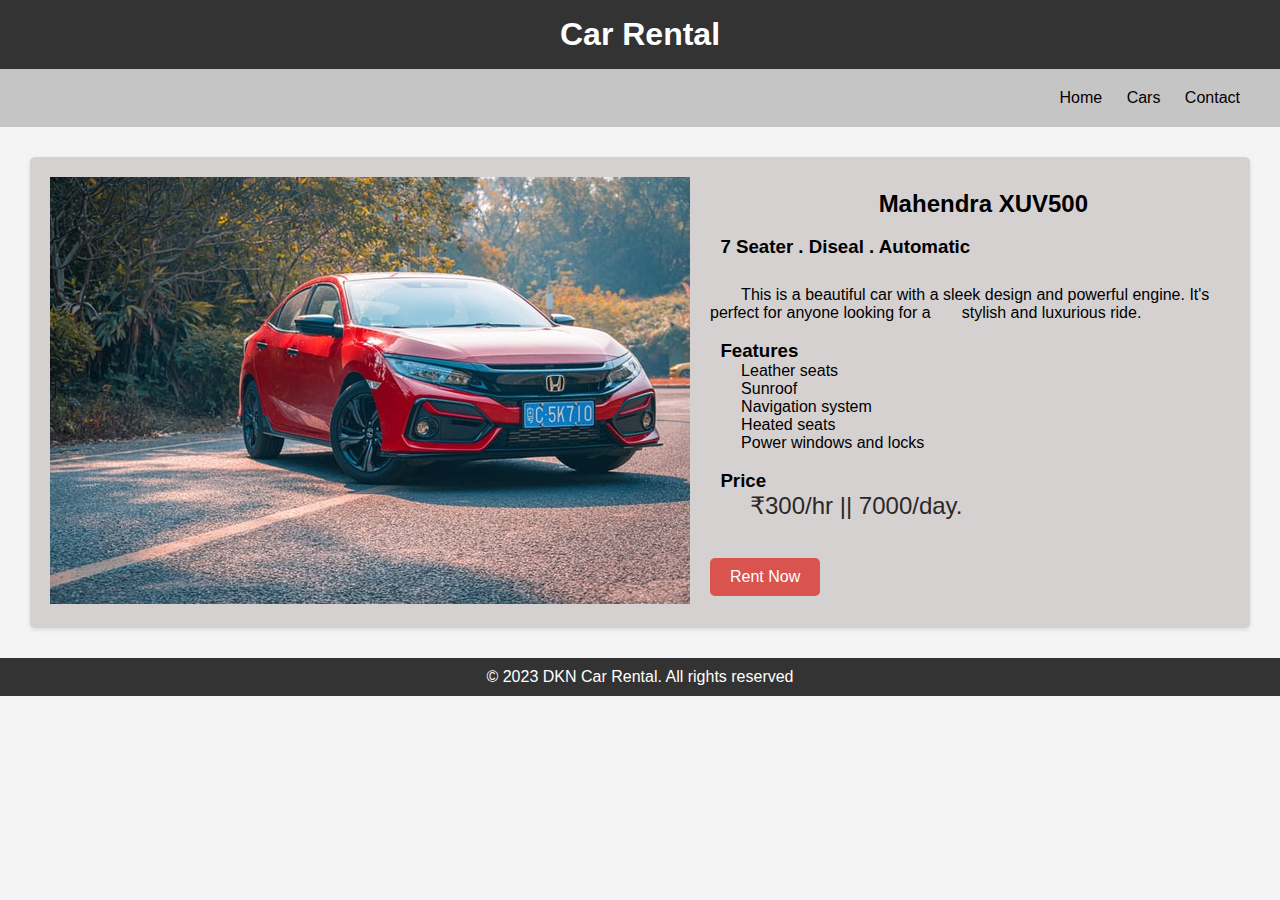
<file: xuv500.html>
<!DOCTYPE html>
<html lang="en">
<head>
    <meta charset="UTF-8">
    <meta name="viewport" content="width=device-width, initial-scale=1.0">
    <link rel="stylesheet" href="nissan_kicks.css">
    <title>Car Description - Mahendra XUV500 </title>
</head>
<body>
    <header class="name">
        <h1>Car Rental</h1> </header>
        <header class="home">
        <nav>
            <ul>
                <li><a href="index.html">Home</a></li>
                <li><a href="Car_Shortlist.html">Cars</a></li>
                <li><a href="#">Contact</a></li>
            </ul>
        </nav>
    </header>

<main>    <main class="car-description">
        <div class="car-image">
            <img src="images/car2.jpg" alt="Car Image">
        </div>
        <div class="car-info">
            <h2>&nbsp;&nbsp;&nbsp;&nbsp;&nbsp;&nbsp;&nbsp;Mahendra XUV500</h2>
            <br>
            <h3><b>&nbsp; 7 Seater . Diseal . Automatic</b></h3><br>
            <p class="car-details">
                <p>&nbsp;&nbsp;&nbsp;&nbsp;&nbsp;&nbsp;&nbsp;This is a beautiful car with a sleek design and powerful engine. It's perfect for anyone looking for a &nbsp;&nbsp;&nbsp;&nbsp;&nbsp;&nbsp;stylish and luxurious ride.</p>
      <br>
                <h3>&nbsp;&nbsp;Features</h3>
      <ul>
        <li type="none">&nbsp;&nbsp;&nbsp;&nbsp;&nbsp;&nbsp;&nbsp;Leather seats<p>
        <li  type="none">&nbsp;&nbsp;&nbsp;&nbsp;&nbsp;&nbsp;&nbsp;Sunroof</li>
        <li type="none">&nbsp;&nbsp;&nbsp;&nbsp;&nbsp;&nbsp;&nbsp;Navigation system</li>
        <li type="none">&nbsp;&nbsp;&nbsp;&nbsp;&nbsp;&nbsp;&nbsp;Heated seats</li>
        <li type="none">&nbsp;&nbsp;&nbsp;&nbsp;&nbsp;&nbsp;&nbsp;Power windows and locks</li>
      </ul><br>
      <h3>&nbsp;&nbsp;Price</h3>
      <p class="car-price">&nbsp;&nbsp;&nbsp;&nbsp;&nbsp; ₹300/hr || 7000/day.</p>
            </p>
            &nbsp;
            <button class="rent-button">Rent Now</button>
        </div>
    </main></main>

    <footer>
        <p>&copy; 2023 DKN Car Rental. All rights reserved </p>
    </footer>
</body>
</html>
</file>
<file: nissan_kicks.css>
* {
    margin: 0;
    padding: 0;
    box-sizing: border-box;
}

h1 {
    text-align: center;
    font-size: 2em;
  }
  h2 {
    margin-top: 0;
    font-size: 1.5em;
    text-align: center;
  }
body {
    font-family: Arial, sans-serif;
    background-color: #f4f4f4;
}
a:hover {
    background-color: #ccc;
  }
main {
    margin-top: 20px;
  }

.name {
    background-color: #333;
    color: #fff;
    text-align: center;
    padding: 1rem 0;
}
.home {
    background-color: #c6c5c5;
    color: #070000;
    padding: 20px;
    text-align: right;
}
nav ul {
    list-style: none;
}

nav ul li {
    display: inline;
    margin-right: 20px;
}

nav ul li a {
    text-decoration: none;
    color: #050000;
}

main.car-description {
    display: flex;
    justify-content: space-between;
    align-items: center;
    padding: 20px;
    margin: 30px;
    background-color: #d6d1d1;
    border-radius: 5px;
    box-shadow: 0 2px 4px rgba(0, 0, 0, 0.1);
}

.car-image img {
    max-width: 100%;
    height: auto;
}

.car-info {
    flex: 1;
    padding: 0 20px;
}

.car-price {
    font-size: 1.5em;
    color: #2c2828;
}

.car-details {
    margin-top: 10px;
}

.rent-button {
    display: block;
    margin-top: 20px;
    padding: 10px 20px;
    background-color: #d9534f;
    color: #fff;
    border: none;
    border-radius: 5px;
    cursor: pointer;
    font-size: 1em;
    transition: background-color 0.3s ease; 
}

.rent-button:hover {
    background-color: #c9302c;
}

footer {
    text-align: center;
    padding: 10px 0;
    background-color: #333;
    color: #fff;
}
</file>
